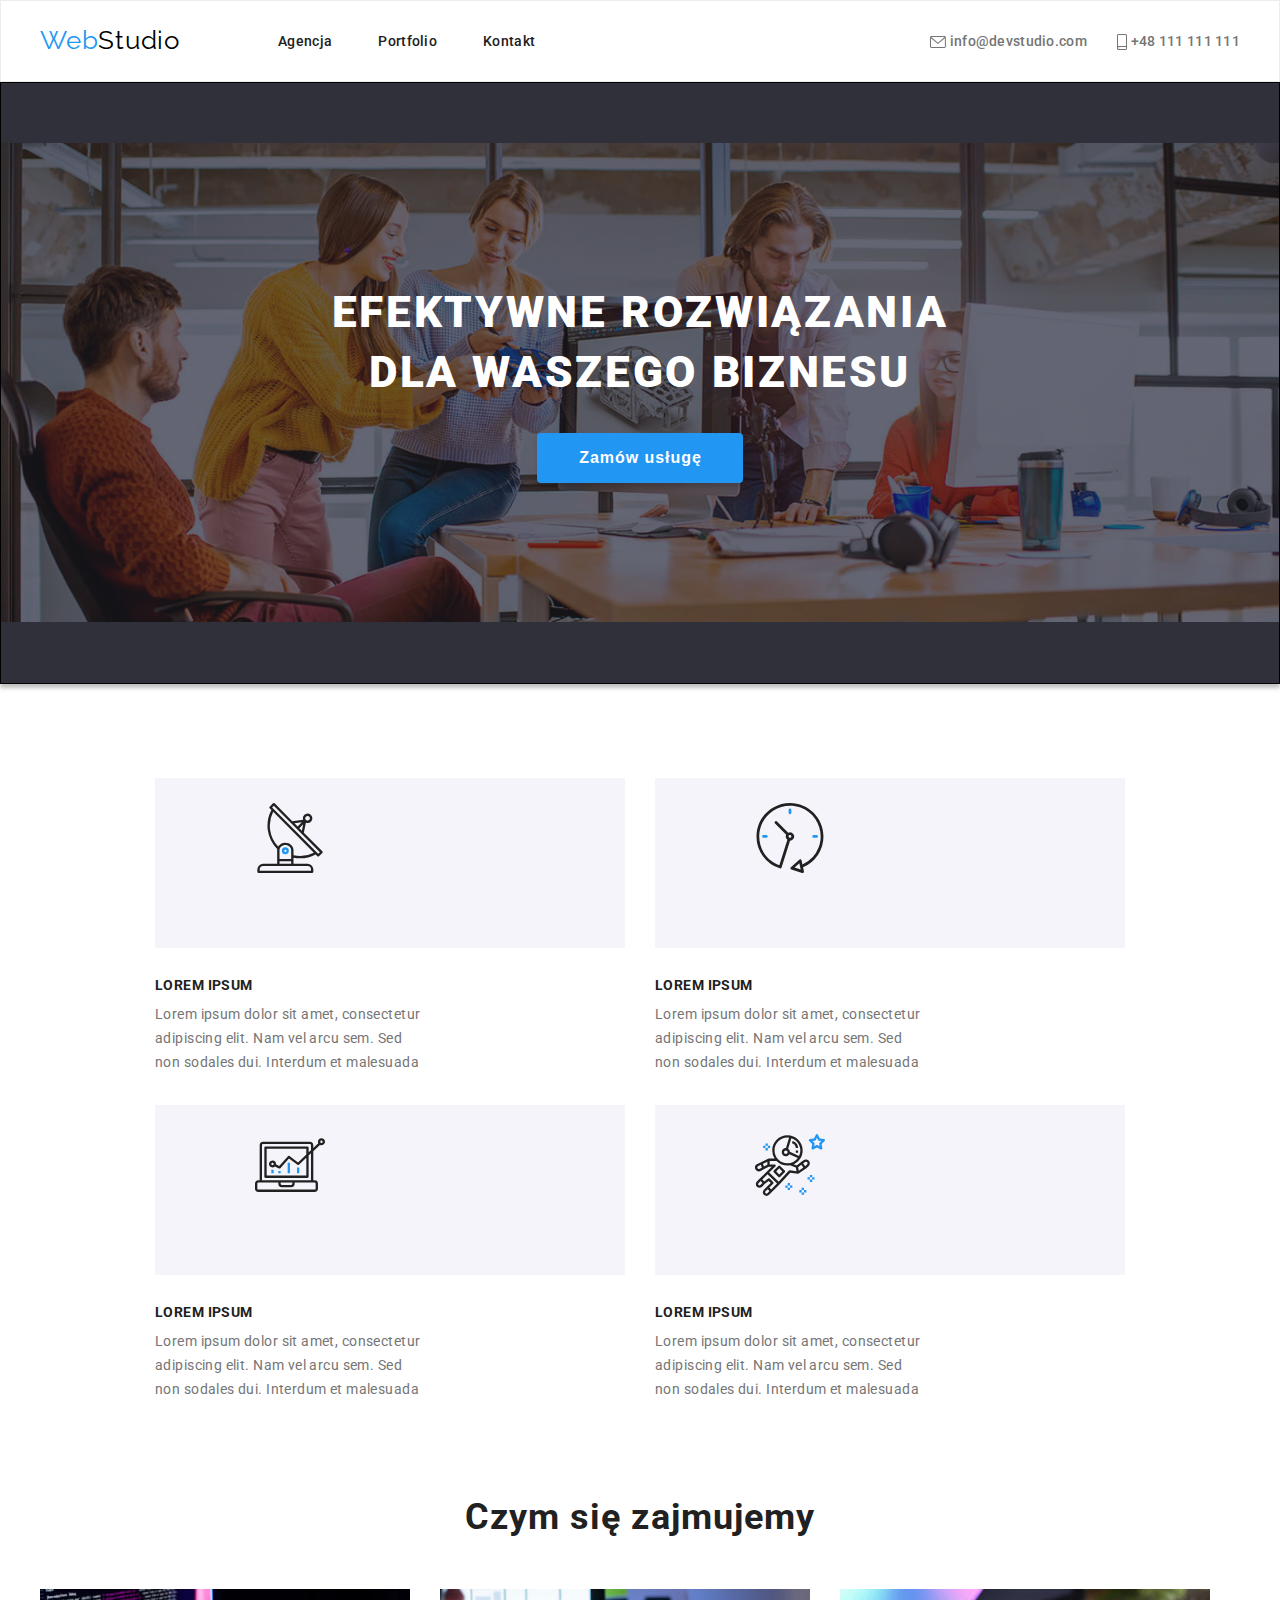
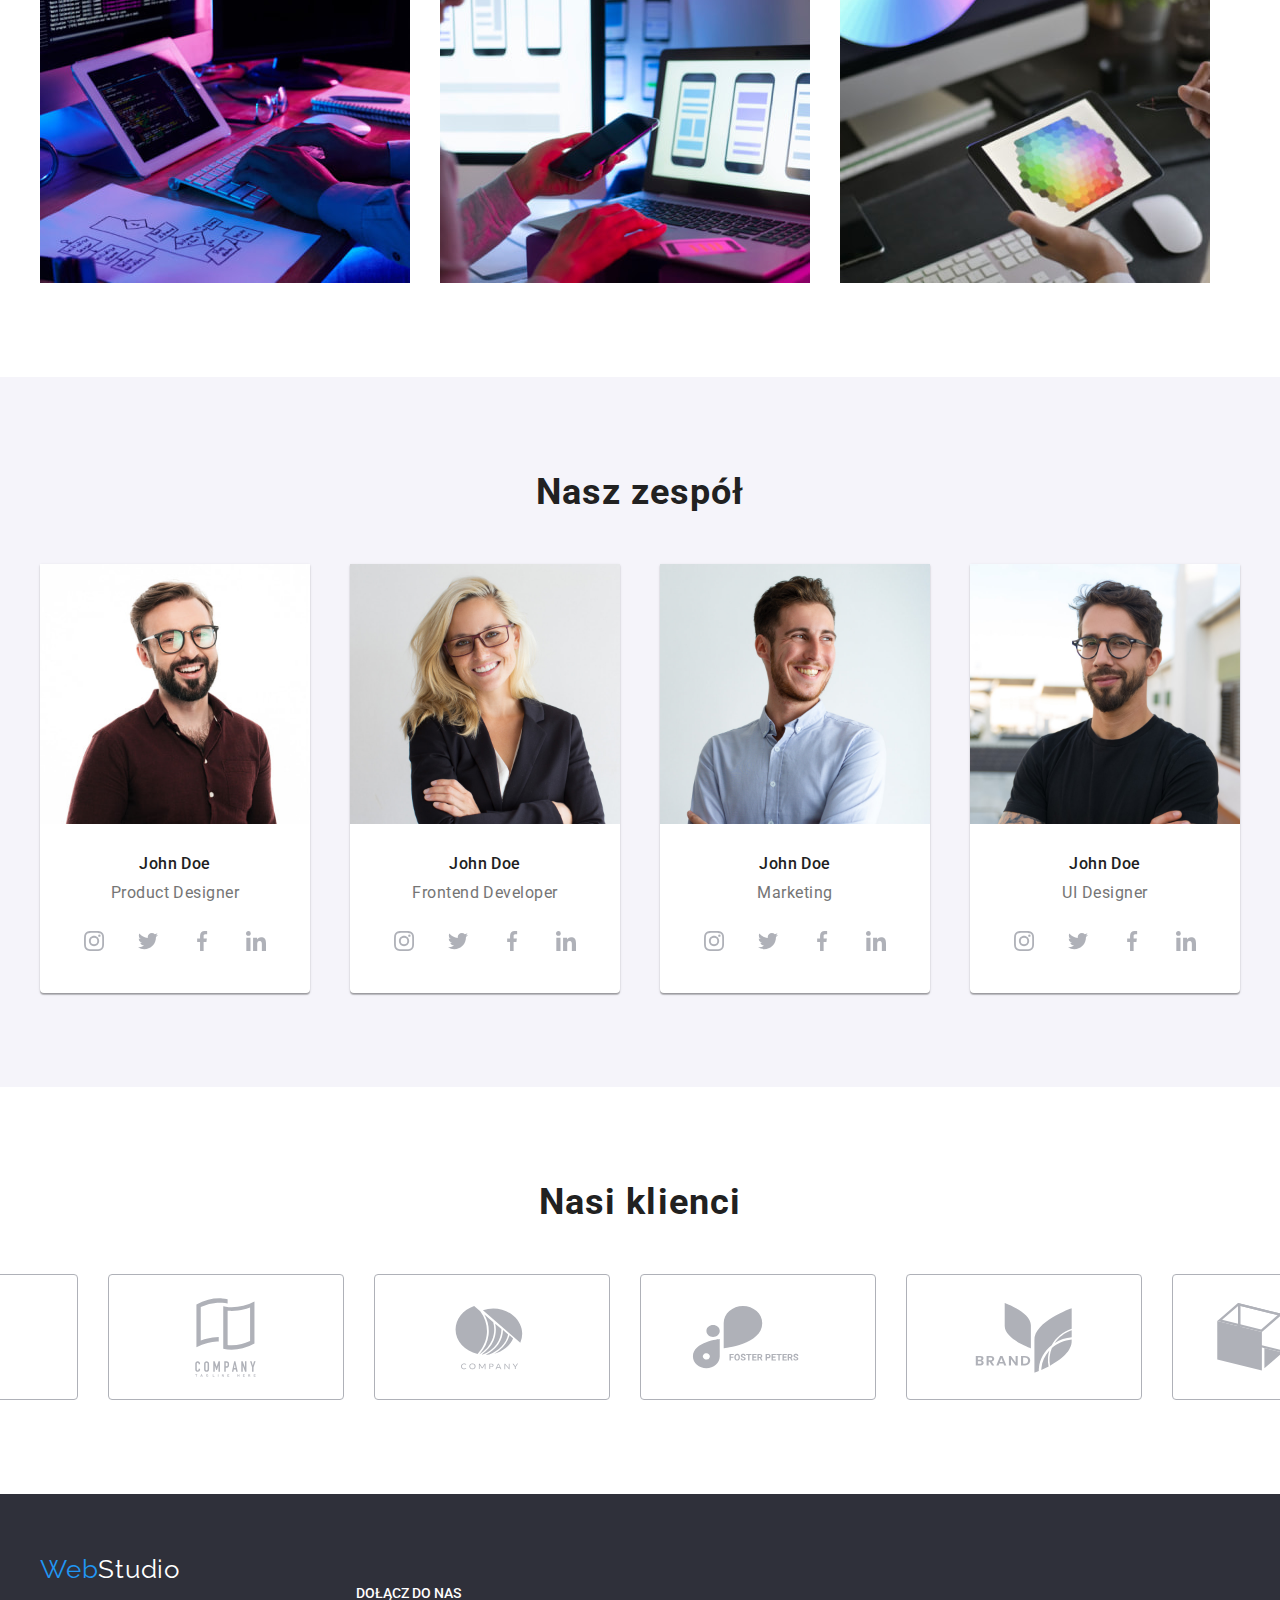
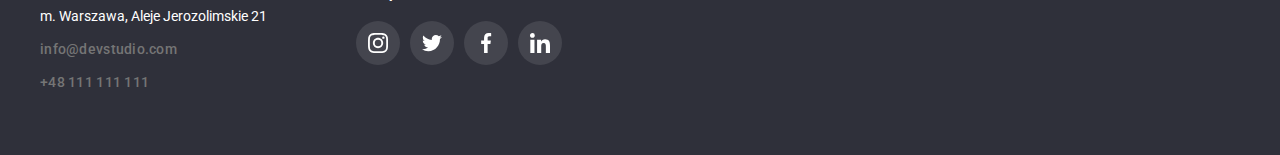
<file: index.html>
<!DOCTYPE html>
<html lang="pl">
  <head>
    <meta charset="UTF-8" />
    <meta http-equiv="X-UA-Compatible" content="IE=edge" />
    <meta name="viewport" content="width=device-width, initial-scale=1.0" />
    <title>WebStudio</title>
    <link
      rel="stylesheet"
      href="https://cdnjs.cloudflare.com/ajax/libs/modern-normalize/1.1.0/modern-normalize.min.css"
      integrity="sha512-wpPYUAdjBVSE4KJnH1VR1HeZfpl1ub8YT/NKx4PuQ5NmX2tKuGu6U/JRp5y+Y8XG2tV+wKQpNHVUX03MfMFn9Q=="
      crossorigin="anonymous"
      referrerpolicy="no-referrer"
    />
    <link href=css/styles.css rel="stylesheet">
    <link rel="preconnect" href="https://fonts.googleapis.com" />
    <link rel="preconnect" href="https://fonts.gstatic.com" crossorigin />
    <link
      href="https://fonts.googleapis.com/css2?family=Raleway:wght@700&family=Roboto:wght@400;500;700;900&display=swap"
      rel="stylesheet"
    />
  </head>

  <body>
    <header class="header">
      <div class="container header-wrapper">
        <nav class="header-nav">
          <a href="./index.html" class="logo">
            Web<span class="studio-black">Studio</span>
          </a>
          <ul class="header-menu-list">
            <li>
              <a href="./index.html" class="header-menu-item">Agencja</a>
            </li>
            <li>
              <a href="./portfolio.html" class="header-menu-item">Portfolio</a>
            </li>
            <li>
              <a href="#" class="header-menu-item">Kontakt</a>
            </li>
          </ul>
        </nav>
        <div class="header-contacts">
          <a href="mailto:info@devstudio.com" class="header-link-highlight"
            ><svg width="16" height="12" class="header-icon-email">
              <use href="./images/icons.svg#icon-email"></use>
            </svg>
            <span class="header-email">info@devstudio.com</span></a
          >
          <a href="tel:+48111111111" class="header-link-highlight"
            ><svg width="10" height="16" class="header-icon-phone">
              <use href="./images/icons.svg#icon-smartphone"></use>
            </svg>
            <span class="header-phone">+48 111 111 111</span></a
          >
        </div>
      </div>
    </header>

    <main>
      <section class="section hero">
        <div class="container">
          <h1 class="hero-title">EFEKTYWNE ROZWIĄZANIA DLA WASZEGO BIZNESU</h1>
          <button class="hero-btn" type="button">Zamów usługę</button>
        </div>
      </section>
      <section class="section articles">
        <div class="container">
          <ul class="articles-items">
            <li>
              <div class="articles-icon-border">
                <svg width="70" height="70">
                  <use href="./images/icons.svg#icon-antenna"></use>
                </svg>
              </div>
              <h3 class="articles-title">LOREM IPSUM</h3>
              <p class="articles-text">
                Lorem ipsum dolor sit amet, consectetur adipiscing elit. Nam vel
                arcu sem. Sed non sodales dui. Interdum et malesuada
              </p>
            </li>
            <li>
              <div class="articles-icon-border">
                <svg width="70" height="70">
                  <use href="./images/icons.svg#icon-clock"></use>
                </svg>
              </div>
              <h3 class="articles-title">LOREM IPSUM</h3>
              <p class="articles-text">
                Lorem ipsum dolor sit amet, consectetur adipiscing elit. Nam vel
                arcu sem. Sed non sodales dui. Interdum et malesuada
              </p>
            </li>
            <li>
              <div class="articles-icon-border">
                <svg width="70" height="70">
                  <use href="./images/icons.svg#icon-diagram"></use>
                </svg>
              </div>
              <h3 class="articles-title">LOREM IPSUM</h3>
              <p class="articles-text">
                Lorem ipsum dolor sit amet, consectetur adipiscing elit. Nam vel
                arcu sem. Sed non sodales dui. Interdum et malesuada
              </p>
            </li>
            <li>
              <div class="articles-icon-border">
                <svg width="70" height="70">
                  <use href="./images/icons.svg#icon-astronaut"></use>
                </svg>
              </div>
              <h3 class="articles-title">LOREM IPSUM</h3>
              <p class="articles-text">
                Lorem ipsum dolor sit amet, consectetur adipiscing elit. Nam vel
                arcu sem. Sed non sodales dui. Interdum et malesuada
              </p>
            </li>
          </ul>
        </div>
      </section>
      <section class="section services">
        <div class="container">
          <h2 class="services-title">Czym się zajmujemy</h2>
          <ul class="services-items">
            <li>
              <img
                src="images/desk.jpg"
                alt="dłonie wciskające przyciski na klawiaturze komputerowej na stanowisku biurowym"
                width="370"
                height="294"
              />
            </li>
            <li>
              <img
                src="images/laptop.jpg"
                alt="dwie dłonie, jedna trzyma telefon, druga położona na panelu dotykowym laptopa"
                width="370"
                height="294"
              />
            </li>
            <li>
              <img
                src="images/tablet.jpg"
                alt="dwie dłonie, jedna trzyma tableta, druga rysik"
                width="370"
                height="294"
              />
            </li>
          </ul>
        </div>
      </section>
      <section class="team section">
        <div class="container">
          <h2 class="team-title">Nasz zespół</h2>
          <ul class="team-members">
            <li class="team-member-box">
              <img
                src="images/product-designer.jpg"
                alt="Zdjęcie John Doe Product Designer"
                width="270"
                height="260"
              />
              <div class="team-member-sizing">
                <h3 class="team-names">John Doe</h3>
                <p class="team-job">Product Designer</p>
                <ul class="team-icons">
                  <li tabindex="0" class="team-icon-container">
                    <svg width="20" height="20" class="team-icon">
                      <use href="./images/icons.svg#icon-instagram"></use>
                    </svg>
                  </li>
                  <li tabindex="0" class="team-icon-container">
                    <svg width="20" height="20" class="team-icon">
                      <use href="./images/icons.svg#icon-twitter"></use>
                    </svg>
                  </li>
                  <li tabindex="0" class="team-icon-container">
                    <svg width="20" height="20" class="team-icon">
                      <use href="./images/icons.svg#icon-facebook"></use>
                    </svg>
                  </li>
                  <li tabindex="0" class="team-icon-container">
                    <svg width="20" height="20" class="team-icon">
                      <use href="./images/icons.svg#icon-linkedin"></use>
                    </svg>
                  </li>
                </ul>
              </div>
            </li>
            <li class="team-member-box">
              <img
                src="images/frontend-developer.jpg"
                alt="Zdjęcie John Doe Frontend Developer"
                width="270"
                height="260"
              />
              <div class="team-member-sizing">
                <h3 class="team-names">John Doe</h3>
                <p class="team-job">Frontend Developer</p>
                <ul class="team-icons">
                  <li tabindex="0" class="team-icon-container">
                    <svg width="20" height="20" class="team-icon">
                      <use href="./images/icons.svg#icon-instagram"></use>
                    </svg>
                  </li>
                  <li tabindex="0" class="team-icon-container">
                    <svg width="20" height="20" class="team-icon">
                      <use href="./images/icons.svg#icon-twitter"></use>
                    </svg>
                  </li>
                  <li tabindex="0" class="team-icon-container">
                    <svg width="20" height="20" class="team-icon">
                      <use href="./images/icons.svg#icon-facebook"></use>
                    </svg>
                  </li>
                  <li tabindex="0" class="team-icon-container">
                    <svg width="20" height="20" class="team-icon">
                      <use href="./images/icons.svg#icon-linkedin"></use>
                    </svg>
                  </li>
                </ul>
              </div>
            </li>
            <li class="team-member-box">
              <img
                src="images/marketing.jpg"
                alt="Zdjęcie John Doe Marketing"
                width="270"
                height="260"
              />
              <div class="team-member-sizing">
                <h3 class="team-names">John Doe</h3>
                <p class="team-job">Marketing</p>
                <ul class="team-icons">
                  <li tabindex="0" class="team-icon-container">
                    <svg width="20" height="20" class="team-icon">
                      <use href="./images/icons.svg#icon-instagram"></use>
                    </svg>
                  </li>
                  <li tabindex="0" class="team-icon-container">
                    <svg width="20" height="20" class="team-icon">
                      <use href="./images/icons.svg#icon-twitter"></use>
                    </svg>
                  </li>
                  <li tabindex="0" class="team-icon-container">
                    <svg width="20" height="20" class="team-icon">
                      <use href="./images/icons.svg#icon-facebook"></use>
                    </svg>
                  </li>
                  <li tabindex="0" class="team-icon-container">
                    <svg width="20" height="20" class="team-icon">
                      <use href="./images/icons.svg#icon-linkedin"></use>
                    </svg>
                  </li>
                </ul>
              </div>
            </li>
            <li class="team-member-box">
              <img
                src="images/ui-designer.jpg"
                alt="Zdjęcie John Doe UI Designer"
                width="270"
                height="260"
              />
              <div class="team-member-sizing">
                <h3 class="team-names">John Doe</h3>
                <p class="team-job">UI Designer</p>
                <ul class="team-icons">
                  <li tabindex="0" class="team-icon-container">
                    <svg width="20" height="20" class="team-icon">
                      <use href="./images/icons.svg#icon-instagram"></use>
                    </svg>
                  </li>
                  <li tabindex="0" class="team-icon-container">
                    <svg width="20" height="20" class="team-icon">
                      <use href="./images/icons.svg#icon-twitter"></use>
                    </svg>
                  </li>
                  <li tabindex="0" class="team-icon-container">
                    <svg width="20" height="20" class="team-icon">
                      <use href="./images/icons.svg#icon-facebook"></use>
                    </svg>
                  </li>
                  <li tabindex="0" class="team-icon-container">
                    <svg width="20" height="20" class="team-icon">
                      <use href="./images/icons.svg#icon-linkedin"></use>
                    </svg>
                  </li>
                </ul>
              </div>
            </li>
          </ul>
        </div>
      </section>
      <section class="section clients">
        <div class="container">
          <h2 class="clients-title">Nasi klienci</h2>
          <ul class="clients-icons">
            <li>
              <svg tabindex="0" width="170" height="92" class="clients-icon">
                <use href="./images/icons.svg#icon-client1"></use>
              </svg>
            </li>
            <li>
              <svg tabindex="0" width="170" height="92" class="clients-icon">
                <use href="./images/icons.svg#icon-client2"></use>
              </svg>
            </li>
            <li>
              <svg tabindex="0" width="170" height="92" class="clients-icon">
                <use href="./images/icons.svg#icon-client3"></use>
              </svg>
            </li>
            <li>
              <svg tabindex="0" width="170" height="92" class="clients-icon">
                <use href="./images/icons.svg#icon-client4"></use>
              </svg>
            </li>
            <li>
              <svg tabindex="0" width="170" height="92" class="clients-icon">
                <use href="./images/icons.svg#icon-client5"></use>
              </svg>
            </li>
            <li>
              <svg tabindex="0" width="170" height="92" class="clients-icon">
                <use href="./images/icons.svg#icon-client6"></use>
              </svg>
            </li>
          </ul>
        </div>
      </section>
    </main>

    <footer class="footer">
      <div class="container footer-wrapper">
        <div class="footer-contacts">
          <a href="./index.html" class="logo">
            Web<span class="studio-white">Studio</span>
          </a>
          <address id="address-anchor" class="address">
            <a
              href="https://goo.gl/maps/fKHd9tgFYgY7uJZK6"
              target="_blank"
              class="address-location"
              >m. Warszawa, Aleje Jerozolimskie 21</a
            >
            <a href="mailto:info@devstudio.com" class="address-link"
              >info@devstudio.com</a
            >
            <a href="tel:+48111111111" class="address-link">+48 111 111 111</a>
          </address>
        </div>
        <div class="footer-join">
          <p class="footer-join-text">DOŁĄCZ DO NAS</p>
          <ul class="footer-icons">
            <li tabindex="0" class="footer-icon-container">
              <svg class="footer-icon">
                <use href="./images/icons.svg#icon-instagram"></use>
              </svg>
            </li>
            <li tabindex="0" class="footer-icon-container">
              <svg class="footer-icon">
                <use href="./images/icons.svg#icon-twitter"></use>
              </svg>
            </li>
            <li tabindex="0" class="footer-icon-container">
              <svg class="footer-icon">
                <use href="./images/icons.svg#icon-facebook"></use>
              </svg>
            </li>
            <li tabindex="0" class="footer-icon-container">
              <svg class="footer-icon">
                <use href="./images/icons.svg#icon-linkedin"></use>
              </svg>
            </li>
          </ul>
        </div>
      </div>
    </footer>
  </body>
</html>
</file>
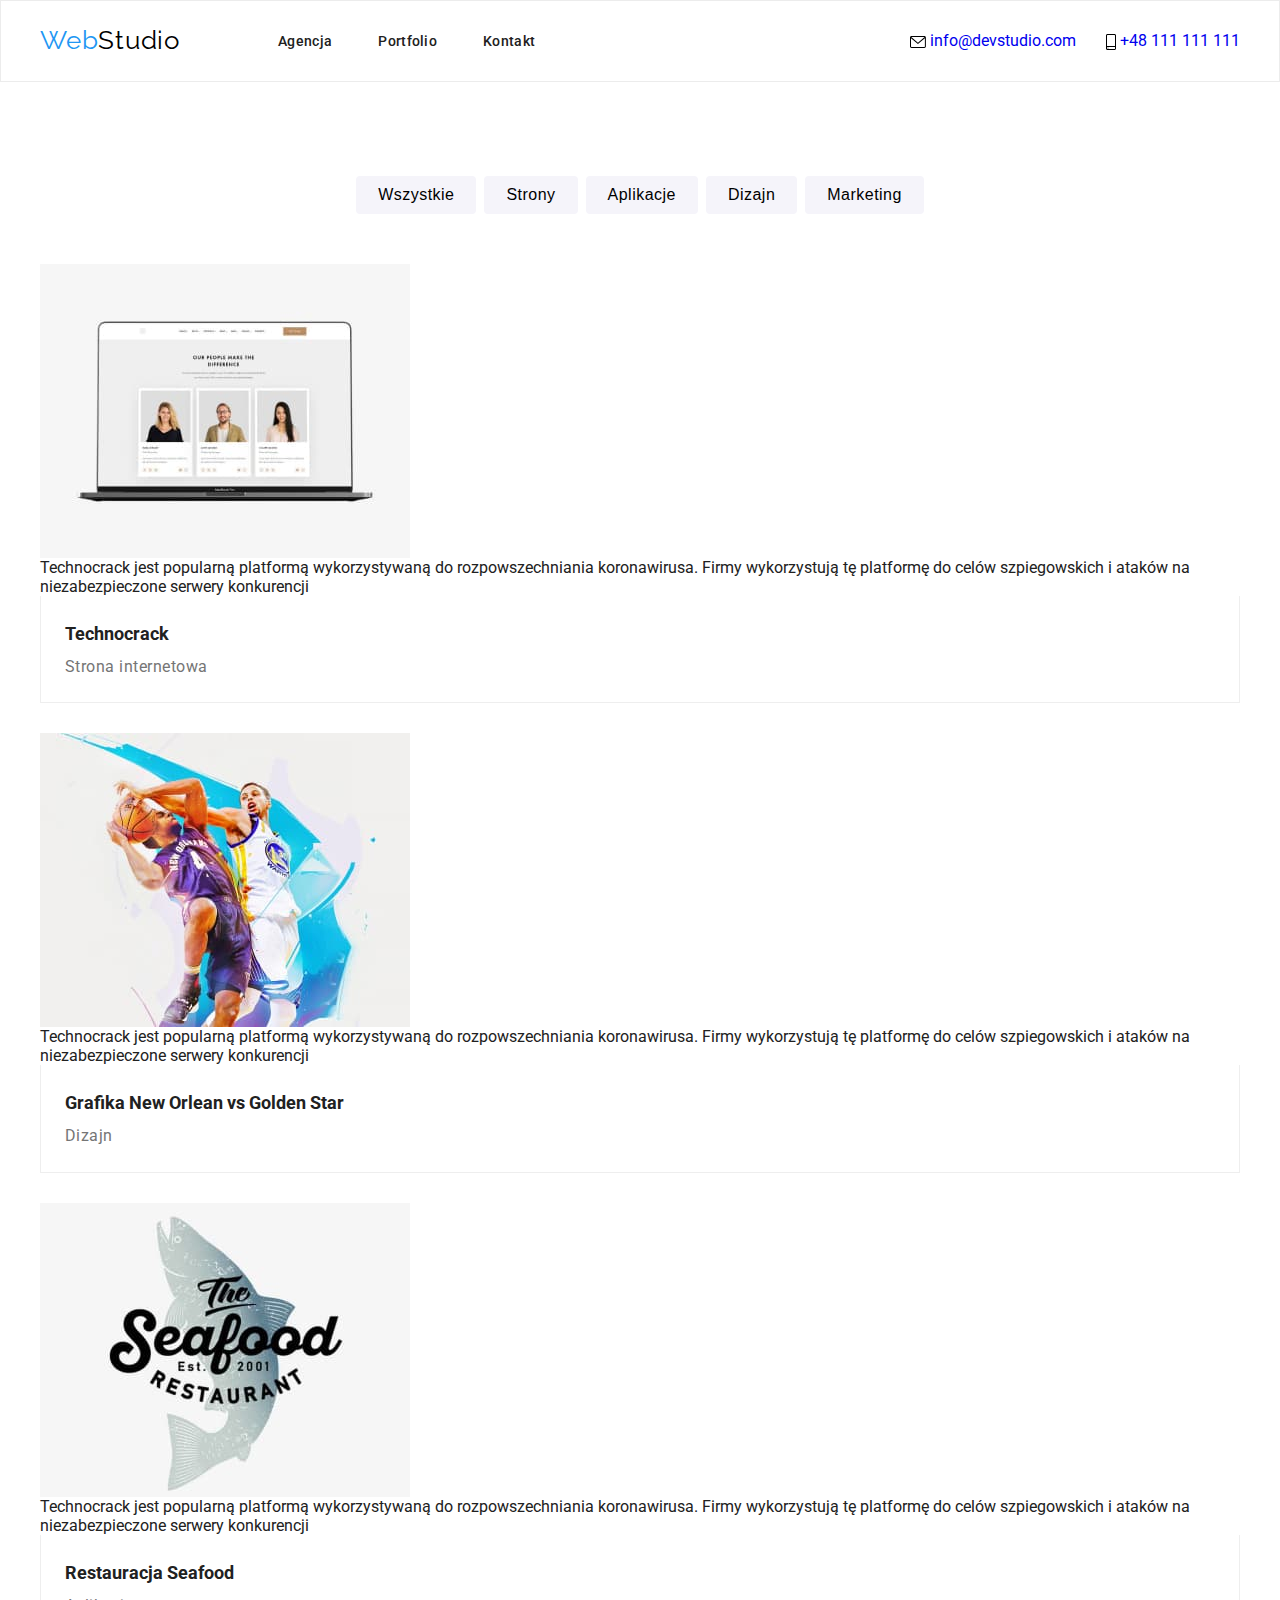
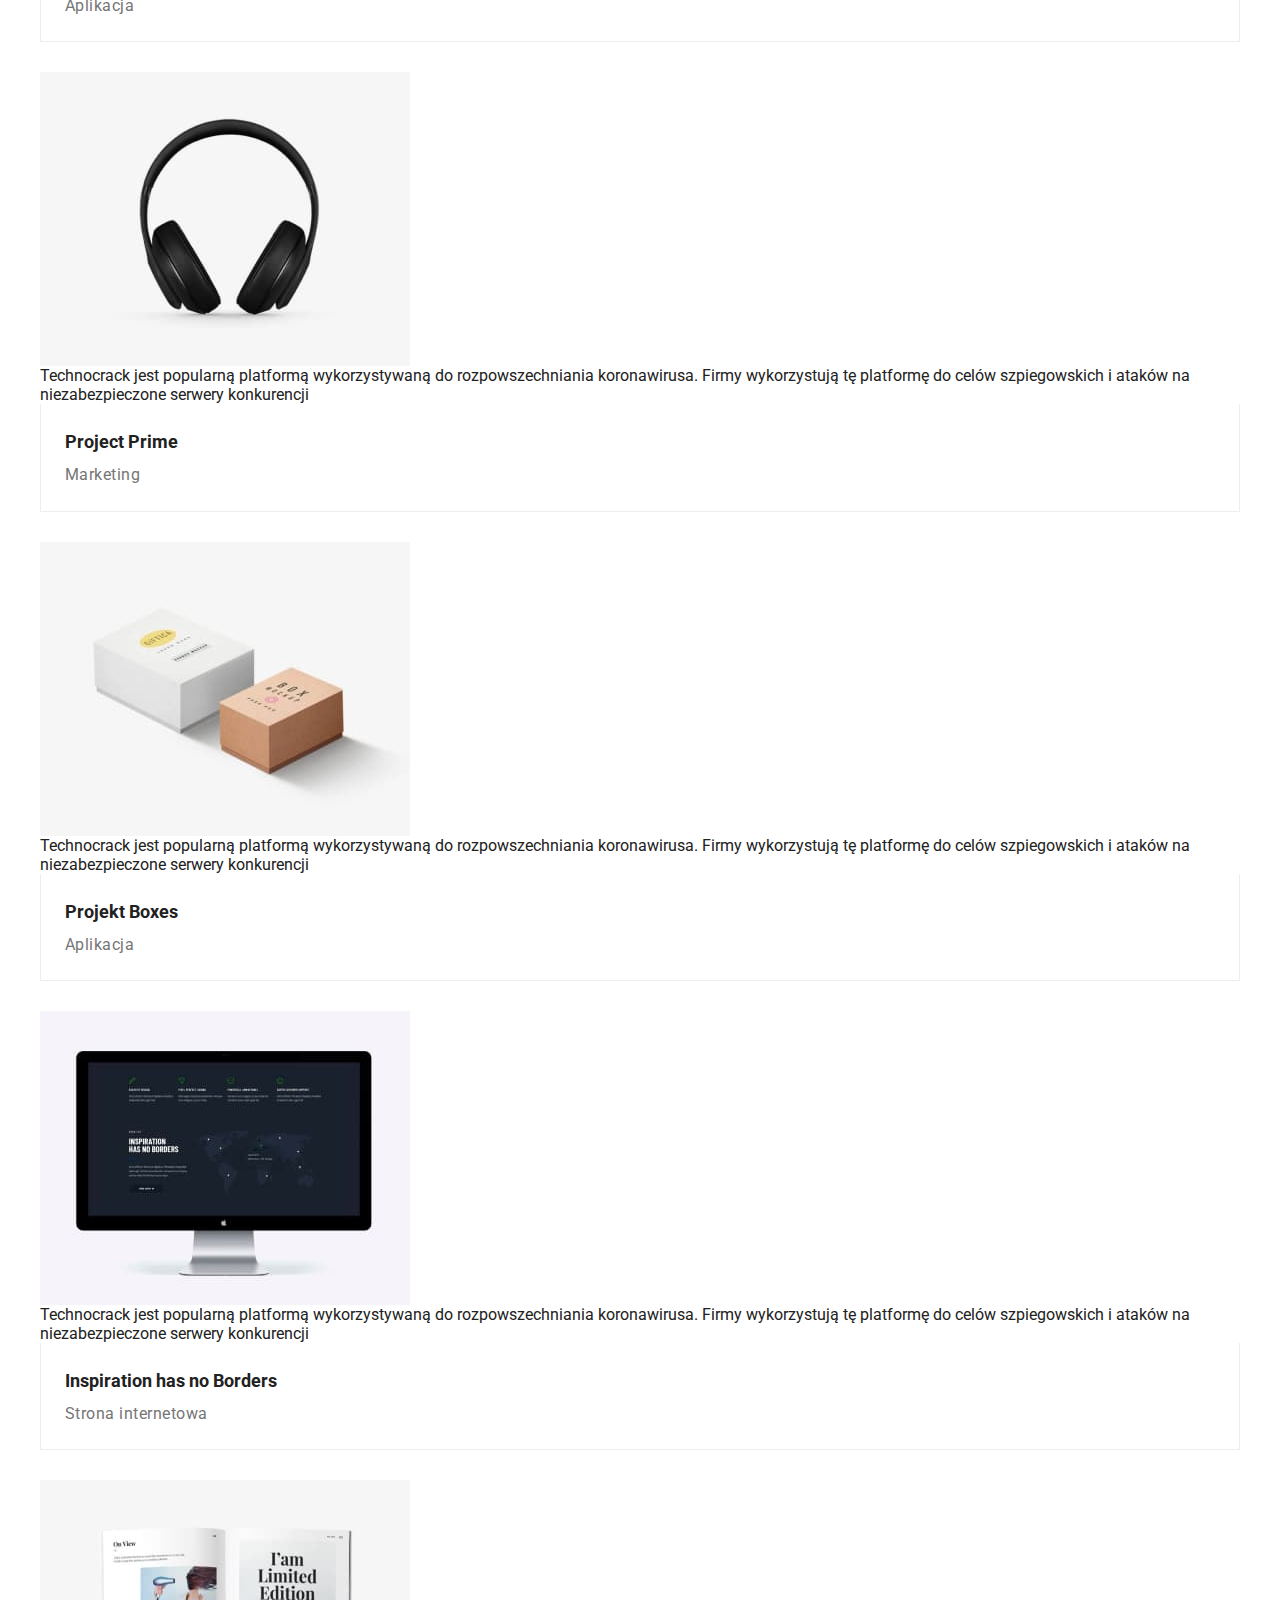
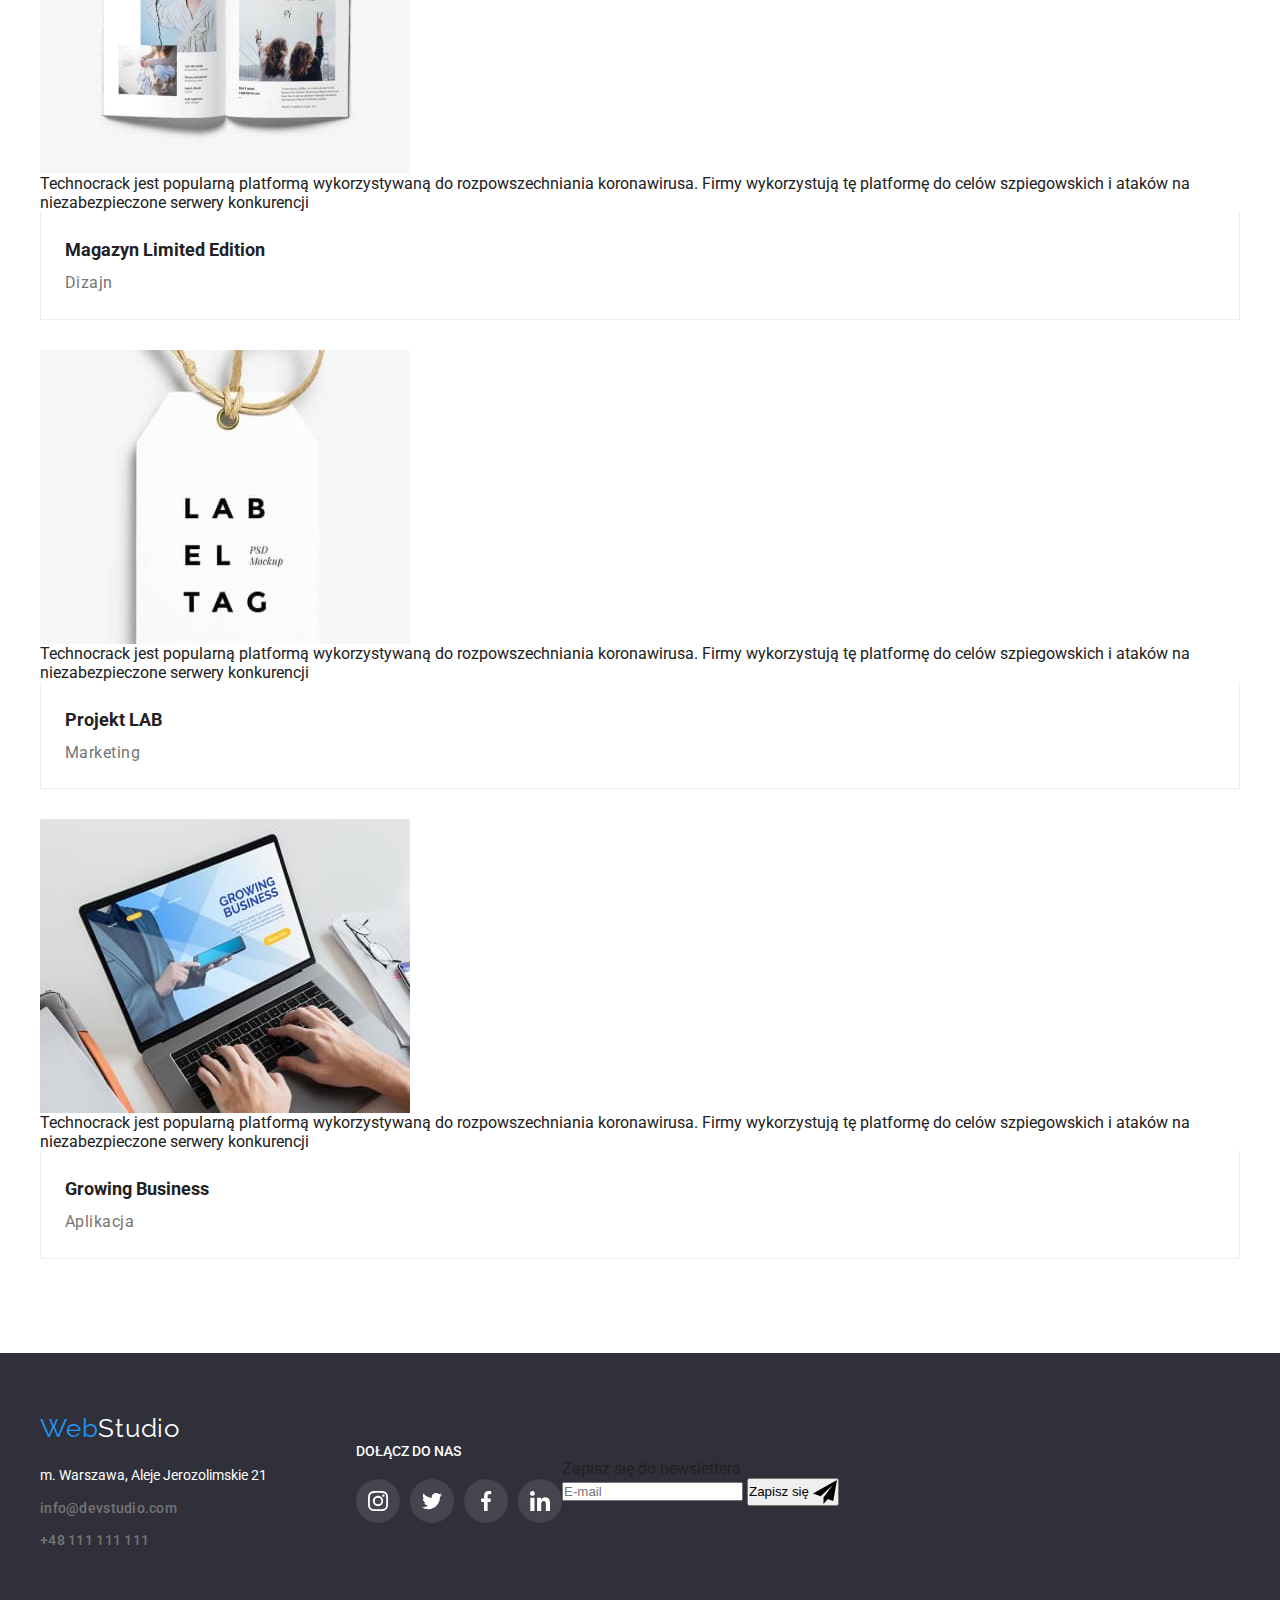
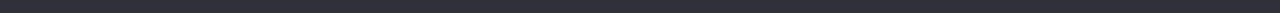
<file: portfolio.html>
<!DOCTYPE html>
<html lang="pl">
  <head>
    <meta charset="UTF-8" />
    <meta http-equiv="X-UA-Compatible" content="IE=edge" />
    <meta name="viewport" content="width=device-width, initial-scale=1.0" />
    <title>WebStudio</title>
    <link
      rel="stylesheet"
      href="https://cdnjs.cloudflare.com/ajax/libs/modern-normalize/1.1.0/modern-normalize.min.css"
      integrity="sha512-wpPYUAdjBVSE4KJnH1VR1HeZfpl1ub8YT/NKx4PuQ5NmX2tKuGu6U/JRp5y+Y8XG2tV+wKQpNHVUX03MfMFn9Q=="
      crossorigin="anonymous"
      referrerpolicy="no-referrer"
    />
    <link href=css/styles.css rel="stylesheet">
    <link rel="preconnect" href="https://fonts.googleapis.com" />
    <link rel="preconnect" href="https://fonts.gstatic.com" crossorigin />
    <link
      href="https://fonts.googleapis.com/css2?family=Raleway:wght@700&family=Roboto:wght@400;500;700;900&display=swap"
      rel="stylesheet"
    />
  </head>

  <body>
    <header class="header">
      <div class="container header-wrapper">
        <nav class="header-nav">
          <a href="./index.html" class="logo">
            Web<span class="studio-black">Studio</span>
          </a>
          <ul class="header-menu-list">
            <li>
              <a href="./index.html" class="header-menu-item">Agencja</a>
            </li>
            <li>
              <a
                href="./portfolio.html"
                class="header-menu-item-active header-menu-item"
                >Portfolio</a
              >
            </li>
            <li>
              <a href="#" class="header-menu-item">Kontakt</a>
            </li>
          </ul>
        </nav>
        <div class="header-contacts">
          <a href="mailto:info@devstudio.com" class="header-link-email"
            ><svg width="16" height="12">
              <use href="./images/icons.svg#icon-email"></use>
            </svg>
            info@devstudio.com</a
          >
          <a href="tel:+48111111111" class="header-link-phone"
            ><svg width="10" height="16">
              <use href="./images/icons.svg#icon-smartphone"></use>
            </svg>
            +48 111 111 111</a
          >
        </div>
      </div>
    </header>

    <main>
      <section class="section">
        <div class="container portfolio-wrapper">
          <ul class="portfolio-filters">
            <li>
              <button class="portfolio-filters-btn" type="button">
                Wszystkie
              </button>
            </li>
            <li>
              <button class="portfolio-filters-btn" type="button">
                Strony
              </button>
            </li>
            <li>
              <button class="portfolio-filters-btn" type="button">
                Aplikacje
              </button>
            </li>
            <li>
              <button class="portfolio-filters-btn" type="button">
                Dizajn
              </button>
            </li>
            <li>
              <button class="portfolio-filters-btn" type="button">
                Marketing
              </button>
            </li>
          </ul>
          <ul class="portfolio-projects">
            <li
              class="portoflio-projects-hover portfolio-projects-card"
              tabindex="0"
            >
              <div class="portfolio-projects-container">
                <img
                  src="images/technocrack-screen.jpg"
                  alt="Ekran ukazujący stronę internetową Technocrack."
                  width="370"
                  height="294"
                />
                <p class="portfolio-projects-overlay">
                  Technocrack jest popularną platformą wykorzystywaną do
                  rozpowszechniania koronawirusa. Firmy wykorzystują tę
                  platformę do celów szpiegowskich i ataków na niezabezpieczone
                  serwery konkurencji
                </p>
              </div>
              <div class="portfolio-projects-sizing">
                <h3 class="portfolio-projects-title">Technocrack</h3>
                <p class="portfolio-projects-text">Strona internetowa</p>
              </div>
            </li>
            <li
              class="portoflio-projects-hover portfolio-projects-card"
              tabindex="0"
            >
              <div class="portfolio-projects-container">
                <img
                  src="images/basketball-players.jpg"
                  alt="Grafika dwóch koszykarzy z drużyn New Orleans przeciw Golden Star."
                  width="370"
                  height="294"
                />
                <p class="portfolio-projects-overlay">
                  Technocrack jest popularną platformą wykorzystywaną do
                  rozpowszechniania koronawirusa. Firmy wykorzystują tę
                  platformę do celów szpiegowskich i ataków na niezabezpieczone
                  serwery konkurencji
                </p>
              </div>
              <div class="portfolio-projects-sizing">
                <h3 class="portfolio-projects-title">
                  Grafika New Orlean vs Golden Star
                </h3>
                <p class="portfolio-projects-text">Dizajn</p>
              </div>
            </li>
            <li
              class="portoflio-projects-hover portfolio-projects-card"
              tabindex="0"
            >
              <div class="portfolio-projects-container">
                <img
                  src="images/seafood-restaurant-logo.jpg"
                  alt="Logo restauracji Seafood. Nazwa restauracji na tle ryby."
                  width="370"
                  height="294"
                />
                <p class="portfolio-projects-overlay">
                  Technocrack jest popularną platformą wykorzystywaną do
                  rozpowszechniania koronawirusa. Firmy wykorzystują tę
                  platformę do celów szpiegowskich i ataków na niezabezpieczone
                  serwery konkurencji
                </p>
              </div>
              <div class="portfolio-projects-sizing">
                <h3 class="portfolio-projects-title">Restauracja Seafood</h3>
                <p class="portfolio-projects-text">Aplikacja</p>
              </div>
            </li>
            <li
              class="portoflio-projects-hover portfolio-projects-card"
              tabindex="0"
            >
              <div class="portfolio-projects-container">
                <img
                  src="images/headphones.jpg"
                  alt="Słuchawki nauszne na jasnym tle."
                  width="370"
                  height="294"
                />
                <p class="portfolio-projects-overlay">
                  Technocrack jest popularną platformą wykorzystywaną do
                  rozpowszechniania koronawirusa. Firmy wykorzystują tę
                  platformę do celów szpiegowskich i ataków na niezabezpieczone
                  serwery konkurencji
                </p>
              </div>
              <div class="portfolio-projects-sizing">
                <h3 class="portfolio-projects-title">Project Prime</h3>
                <p class="portfolio-projects-text">Marketing</p>
              </div>
            </li>
            <li
              class="portoflio-projects-hover portfolio-projects-card"
              tabindex="0"
            >
              <div class="portfolio-projects-container">
                <img
                  src="images/boxes.jpg"
                  alt="Większe i mniejsze pudełko na jasnym tle."
                  width="370"
                  height="294"
                />
                <p class="portfolio-projects-overlay">
                  Technocrack jest popularną platformą wykorzystywaną do
                  rozpowszechniania koronawirusa. Firmy wykorzystują tę
                  platformę do celów szpiegowskich i ataków na niezabezpieczone
                  serwery konkurencji
                </p>
              </div>
              <div class="portfolio-projects-sizing">
                <h3 class="portfolio-projects-title">Projekt Boxes</h3>
                <p class="portfolio-projects-text">Aplikacja</p>
              </div>
            </li>
            <li
              class="portoflio-projects-hover portfolio-projects-card"
              tabindex="0"
            >
              <div class="portfolio-projects-container">
                <img
                  src="images/screen.jpg"
                  alt="Ekran ukazujący stronę internetową Inspiration has no Borders."
                  width="370"
                  height="294"
                />
                <p class="portfolio-projects-overlay">
                  Technocrack jest popularną platformą wykorzystywaną do
                  rozpowszechniania koronawirusa. Firmy wykorzystują tę
                  platformę do celów szpiegowskich i ataków na niezabezpieczone
                  serwery konkurencji
                </p>
              </div>
              <div class="portfolio-projects-sizing">
                <h3 class="portfolio-projects-title">
                  Inspiration has no Borders
                </h3>
                <p class="portfolio-projects-text">Strona internetowa</p>
              </div>
            </li>
            <li
              class="portoflio-projects-hover portfolio-projects-card"
              tabindex="0"
            >
              <div class="portfolio-projects-container">
                <img
                  src="images/magazine.jpg"
                  alt="Otwarte czasopismo ukazujące magazyn o nazwie Limited Edition."
                  width="370"
                  height="294"
                />
                <p class="portfolio-projects-overlay">
                  Technocrack jest popularną platformą wykorzystywaną do
                  rozpowszechniania koronawirusa. Firmy wykorzystują tę
                  platformę do celów szpiegowskich i ataków na niezabezpieczone
                  serwery konkurencji
                </p>
              </div>
              <div class="portfolio-projects-sizing">
                <h3 class="portfolio-projects-title">
                  Magazyn Limited Edition
                </h3>
                <p class="portfolio-projects-text">Dizajn</p>
              </div>
            </li>
            <li
              class="portoflio-projects-hover portfolio-projects-card"
              tabindex="0"
            >
              <div class="portfolio-projects-container">
                <img
                  src="images/label.jpg"
                  alt="Etykieta ukazująca projekt LAB."
                  width="370"
                  height="294"
                />
                <p class="portfolio-projects-overlay">
                  Technocrack jest popularną platformą wykorzystywaną do
                  rozpowszechniania koronawirusa. Firmy wykorzystują tę
                  platformę do celów szpiegowskich i ataków na niezabezpieczone
                  serwery konkurencji
                </p>
              </div>
              <div class="portfolio-projects-sizing">
                <h3 class="portfolio-projects-title">Projekt LAB</h3>
                <p class="portfolio-projects-text">Marketing</p>
              </div>
            </li>
            <li
              class="portoflio-projects-hover portfolio-projects-card"
              tabindex="0"
            >
              <div class="portfolio-projects-container">
                <img
                  src="images/business-laptop.jpg"
                  alt="Ekran ukazujący aplikację Growing Business."
                  width="370"
                  height="294"
                />
                <p class="portfolio-projects-overlay">
                  Technocrack jest popularną platformą wykorzystywaną do
                  rozpowszechniania koronawirusa. Firmy wykorzystują tę
                  platformę do celów szpiegowskich i ataków na niezabezpieczone
                  serwery konkurencji
                </p>
              </div>
              <div class="portfolio-projects-sizing">
                <h3 class="portfolio-projects-title">Growing Business</h3>
                <p class="portfolio-projects-text">Aplikacja</p>
              </div>
            </li>
          </ul>
        </div>
      </section>
    </main>

    <footer class="footer">
      <div class="container footer-wrapper">
        <div class="footer-contacts">
          <a href="./index.html" class="logo">
            Web<span class="studio-white">Studio</span>
          </a>
          <address id="address-anchor" class="address">
            <a
              href="https://goo.gl/maps/fKHd9tgFYgY7uJZK6"
              target="_blank"
              class="address-location"
              >m. Warszawa, Aleje Jerozolimskie 21</a
            >
            <a href="mailto:info@devstudio.com" class="address-link"
              >info@devstudio.com</a
            >
            <a href="tel:+48111111111" class="address-link">+48 111 111 111</a>
          </address>
        </div>
        <div class="footer-join">
          <p class="footer-join-text">DOŁĄCZ DO NAS</p>
          <ul class="footer-icons">
            <li tabindex="0" class="footer-icon-container">
              <svg class="footer-icon">
                <use href="./images/icons.svg#icon-instagram"></use>
              </svg>
            </li>
            <li tabindex="0" class="footer-icon-container">
              <svg class="footer-icon">
                <use href="./images/icons.svg#icon-twitter"></use>
              </svg>
            </li>
            <li tabindex="0" class="footer-icon-container">
              <svg class="footer-icon">
                <use href="./images/icons.svg#icon-facebook"></use>
              </svg>
            </li>
            <li tabindex="0" class="footer-icon-container">
              <svg class="footer-icon">
                <use href="./images/icons.svg#icon-linkedin"></use>
              </svg>
            </li>
          </ul>
        </div>
        <form class="newsletter-form">
          <label class="newsletter-form-label" for="newsletter-form-email"
            >Zapisz się do newslettera</label
          >
          <div class="newsletter-form-wrapper">
            <input
              class="newsletter-form-email"
              type="email"
              id="newsletter-form-email"
              placeholder="E-mail"
            />
            <button class="newsletter-form-btn" type="submit">
              Zapisz się
              <svg class="icon-sendform" width="24" height="24">
                <use href="./images/icons.svg#icon-sendform"></use>
              </svg>
            </button>
          </div>
        </form>
      </div>
    </footer>
  </body>
</html>
</file>
